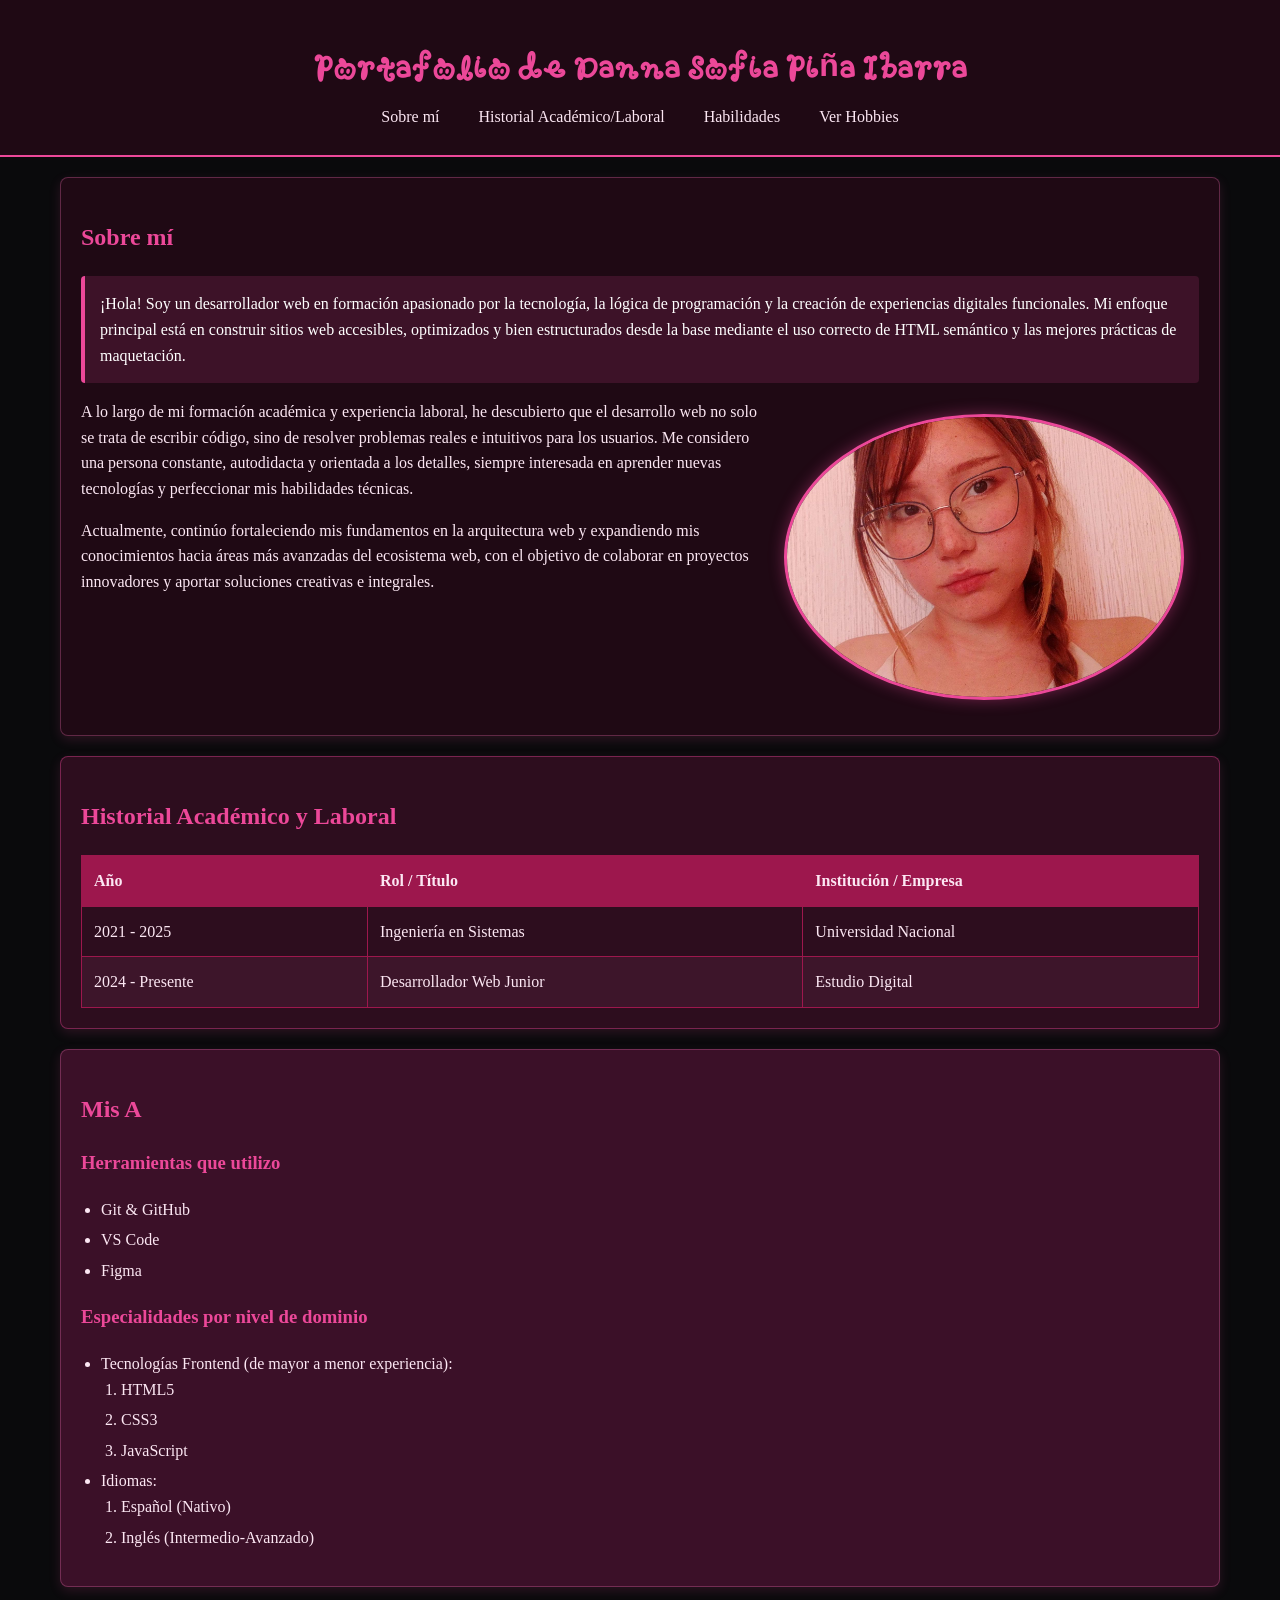
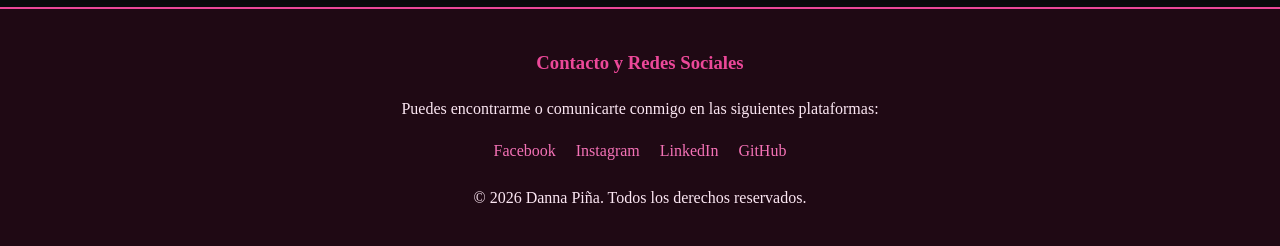
<file: MiPrimerServidor/target/classes/static/index.html>
<!DOCTYPE html>
<html lang="es">
<head>
    <meta charset="UTF-8">
    <meta name="viewport" content="width=device-width, initial-scale=1.0">
    <title>Mi Portafolio Personal</title>
    <link rel="stylesheet" href="./CSS/styles.css">
</head>

<body>
<header>
    <h1>Portafolio de Danna Sofia Piña Ibarra</h1>
    <nav>
        <a href="#sobre-mi">Sobre mí</a>
        <a href="#experiencia">Historial Académico/Laboral</a>
        <a href="#habilidades">Habilidades</a>
        <a href="hobbies.html">Ver Hobbies</a>
    </nav>
</header>

<main>
    <section id="sobre-mi">
        <h2>Sobre mí</h2>
        <p class="destacado">¡Hola! Soy un desarrollador web en formación apasionado por la tecnología,
            la lógica de programación y la creación de experiencias digitales funcionales.
            Mi enfoque principal está en construir sitios web accesibles, optimizados y
            bien estructurados desde la base mediante el uso correcto de HTML semántico y
            las mejores prácticas de maquetación.</p>

        <img class="foto-perfil" src="yo.jpeg" alt="Foto de perfil de Danna Piña" width="400px">

        <p>A lo largo de mi formación académica y experiencia laboral, he descubierto que el
            desarrollo web no solo se trata de escribir código, sino de resolver problemas reales
            e intuitivos para los usuarios. Me considero una persona constante, autodidacta y
            orientada a los detalles, siempre interesada en aprender nuevas tecnologías y
            perfeccionar mis habilidades técnicas.</p>

        <p>Actualmente, continúo fortaleciendo mis fundamentos en la arquitectura web y expandiendo
            mis conocimientos hacia áreas más avanzadas del ecosistema web, con el objetivo de colaborar
            en proyectos innovadores y aportar soluciones creativas e integrales.</p>
    </section>

    <section id="experiencia">
        <h2>Historial Académico y Laboral</h2>
        <table>
            <thead>
            <tr>
                <th>Año</th>
                <th>Rol / Título</th>
                <th>Institución / Empresa</th>
            </tr>
            </thead>
            <tbody>
            <tr>
                <td>2021 - 2025</td>
                <td>Ingeniería en Sistemas</td>
                <td>Universidad Nacional</td>
            </tr>
            <tr>
                <td>2024 - Presente</td>
                <td>Desarrollador Web Junior</td>
                <td>Estudio Digital</td>
            </tr>
            </tbody>
        </table>
    </section>

    <section id="habilidades">
        <h2>Mis A</h2>

        <h3>Herramientas que utilizo</h3>
        <ul>
            <li>Git & GitHub</li>
            <li>VS Code</li>
            <li>Figma</li>
        </ul>

        <h3>Especialidades por nivel de dominio</h3>
        <ul>
            <li>
                Tecnologías Frontend (de mayor a menor experiencia):
                <ol>
                    <li>HTML5</li>
                    <li>CSS3</li>
                    <li>JavaScript</li>
                </ol>
            </li>
            <li>
                Idiomas:
                <ol>
                    <li>Español (Nativo)</li>
                    <li>Inglés (Intermedio-Avanzado)</li>
                </ol>
            </li>
        </ul>
    </section>
</main>

<footer>
    <h3>Contacto y Redes Sociales</h3>
    <p>Puedes encontrarme o comunicarte conmigo en las siguientes plataformas:</p>

    <ul>
        <li>
            <a href="https://www.facebook.com" target="_blank" rel="noopener noreferrer">Facebook</a>
        </li>
        <li>
            <a href="https://www.instagram.com" target="_blank" rel="noopener noreferrer">Instagram</a>
        </li>
        <li>
            <a href="https://www.linkedin.com" target="_blank" rel="noopener noreferrer">LinkedIn</a>
        </li>
        <li>
            <a href="https://github.com" target="_blank" rel="noopener noreferrer">GitHub</a>
        </li>
    </ul>

    <p>&copy; 2026 Danna Piña. Todos los derechos reservados.</p>
</footer>

</body>
</html>
</file>
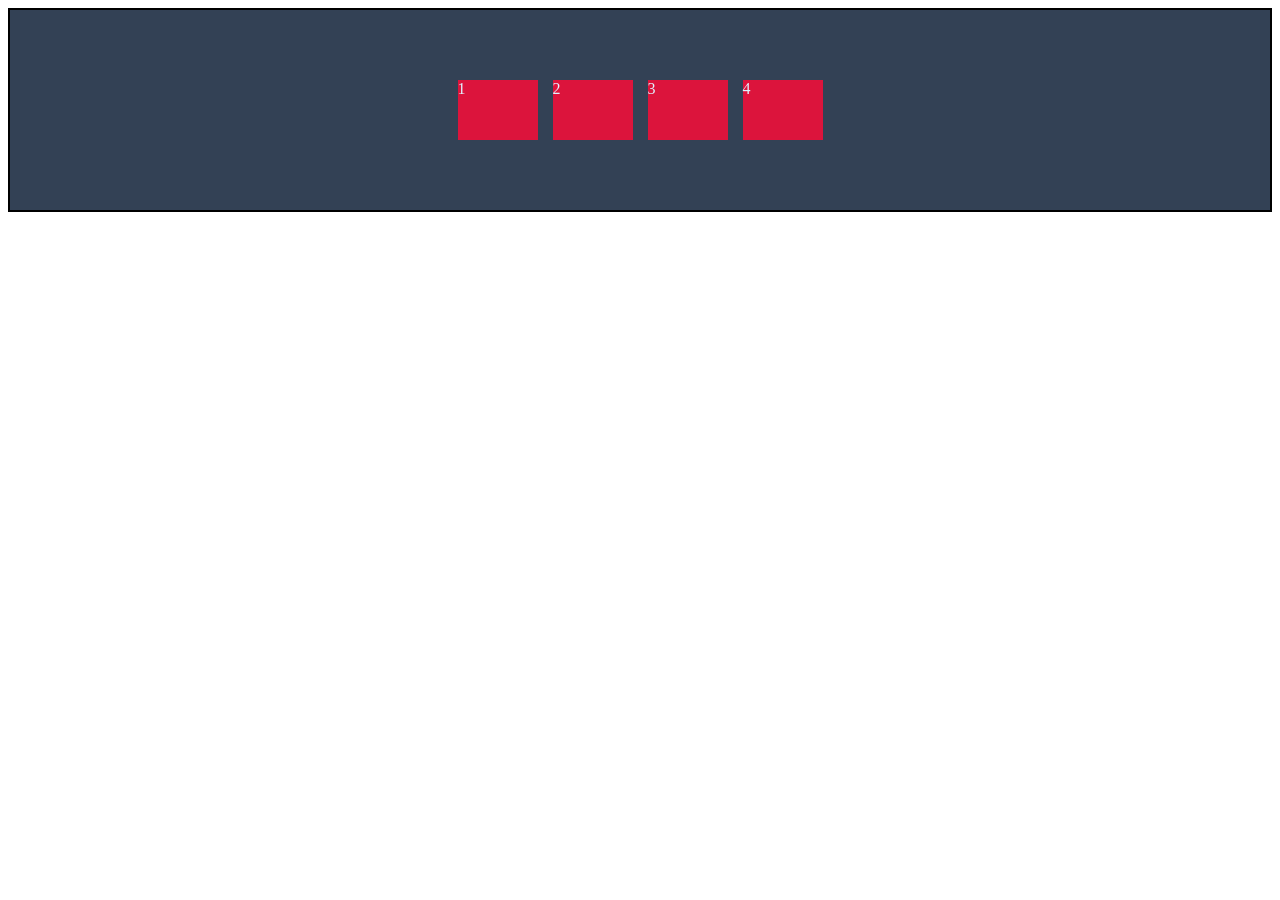
<file: MiPrimerServidor/target/classes/static/flexBox.html>
<!DOCTYPE html>
<html lang="en">
<head>
    <meta charset="UTF-8">
    <title>Demo flexbox</title>
    <meta name="viewport" content="width=device-width, initial-scale=1.0">

    <style>
        .contenedor{
            border: 2px solid black;
            padding: 10px;
            background: #334155;
            display: flex;
            gap: 15px;
            height: 180px;
            justify-content: center;
            align-items: center;
            /**flex-direction: column;*/
        }
        .caja{
            width: 80px;
            height: 60px;
            background: crimson;
            color: #e0f2fe;
        }
    </style>
</head>
<body>
    <div>
        <div class="contenedor">
            <div class="caja">1</div>
            <div class="caja">2</div>
            <div class="caja">3</div>
            <div class="caja">4</div>
        </div>
    </div>
</body>
</html>
</file>
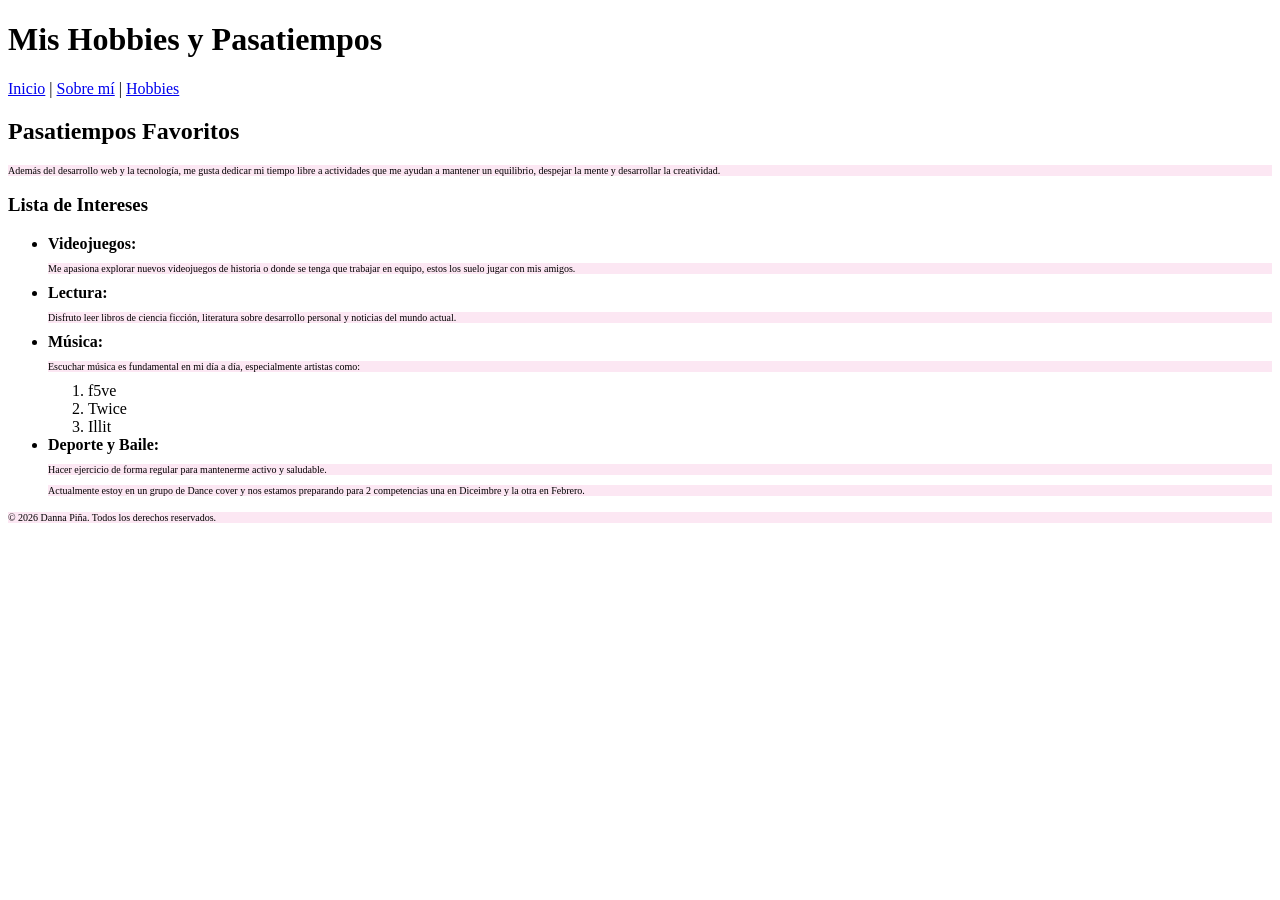
<file: MiPrimerServidor/target/classes/static/hobbies.html>
<!DOCTYPE html>
<html lang="en">
<head>
    <meta charset="UTF-8">
    <title>Mis Hobbies y Pasatiempos</title>
    <meta name="viewport" content="width=device-width, initial-scale=1.0">

    <style>
        * {
            font-family: "Comic Sans MS";
        }
        p {
            font-size: 10px;
            background-color: #fce7f3;
            font-family: "Comic Sans MS";

        }

        #sobre-mi {
            border: #db2777;
        }
    </style>
</head>
<body>
<header>
    <h1>Mis Hobbies y Pasatiempos</h1>
    <nav>
        <a href="index.html">Inicio</a> |
        <a href="index.html#sobre-mi">Sobre mí</a> |
        <a href="hobbies.html">Hobbies</a>
    </nav>
</header>

<main>
    <section>
        <h2>Pasatiempos Favoritos</h2>
        <p>Además del desarrollo web y la tecnología, me gusta dedicar mi tiempo libre a actividades
            que me ayudan a mantener un equilibrio, despejar la mente y desarrollar la creatividad.</p>

        <h3>Lista de Intereses</h3>
        <ul>
            <li>
                <strong>Videojuegos:</strong>
                <p>Me apasiona explorar nuevos videojuegos de historia o donde se tenga que trabajar en equipo,
                    estos los suelo jugar con mis amigos.</p>
            </li>
            <li>
                <strong>Lectura:</strong>
                <p>Disfruto leer libros de ciencia ficción, literatura sobre desarrollo personal y noticias del mundo actual.</p>
            </li>
            <li>
                <strong>Música:</strong>
                <p>Escuchar música es fundamental en mi día a día, especialmente artistas como:</p>
                <ol>
                    <li>f5ve</li>
                    <li>Twice</li>
                    <li>Illit</li>
                </ol>
            </li>
            <li>
                <strong>Deporte y Baile:</strong>
                <p>Hacer ejercicio de forma regular para mantenerme activo y saludable.</p>
                <p>Actualmente estoy en un grupo de Dance cover y nos estamos preparando para 2 competencias una en Diceimbre
                    y la otra en Febrero.</p>
            </li>
        </ul>
    </section>


</main>

<footer>
    <p>&copy; 2026 Danna Piña. Todos los derechos reservados.</p>
</footer>
</body>
</html>
</file>
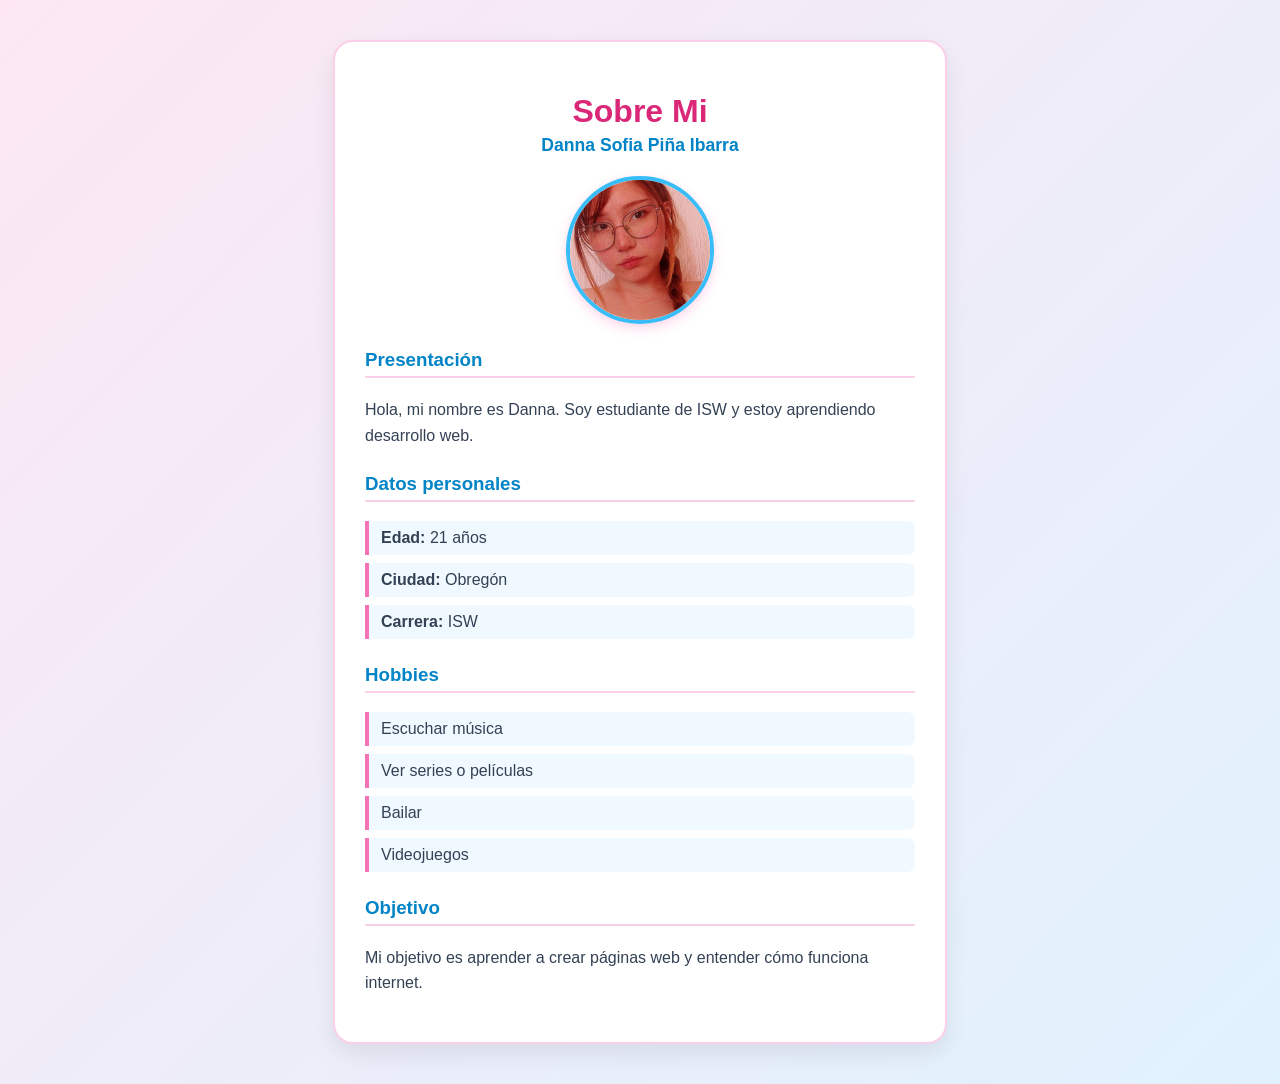
<file: MiPrimerServidor/target/classes/static/SobreMi.html>
<!DOCTYPE html>
<html lang="es">
<head>
    <meta charset="UTF-8">
    <title>Sobre Mí</title>
    <style>
        body {
            font-family: 'Segoe UI', Tahoma, Geneva, Verdana, sans-serif;
            background: linear-gradient(135deg, #fce7f3 0%, #e0f2fe 100%);
            margin: 0;
            padding: 40px 20px;
            color: #334155;
            display: flex;
            justify-content: center;
        }

        .container {
            background-color: #ffffff;
            max-width: 550px;
            width: 100%;
            padding: 30px;
            border-radius: 20px;
            box-shadow: 0 10px 25px rgba(0, 0, 0, 0.08);
            border: 2px solid #fbcfe8;
        }

        h1 {
            color: #db2777;
            text-align: center;
            margin-bottom: 5px;
        }

        h2 {
            color: #0284c7;
            text-align: center;
            font-size: 1.1rem;
            margin-top: 0;
            margin-bottom: 20px;
        }

        .profile-img {
            display: block;
            margin: 0 auto 20px auto;
            width: 140px;
            height: 140px;
            object-fit: cover;
            border-radius: 50%;
            border: 4px solid #38bdf8;
            box-shadow: 0 4px 12px rgba(244, 114, 182, 0.3);
        }

        h3 {
            color: #0284c7;
            border-bottom: 2px solid #fbcfe8;
            padding-bottom: 5px;
            margin-top: 25px;
        }

        p {
            line-height: 1.6;
        }

        ul {
            list-style-type: none;
            padding-left: 0;
        }

        li {
            background-color: #f0f9ff;
            border-left: 4px solid #f472b6;
            margin: 8px 0;
            padding: 8px 12px;
            border-radius: 0 8px 8px 0;
        }
    </style>
</head>
<body>

<div class="container">
    <h1>Sobre Mi</h1>
    <h2>Danna Sofia Piña Ibarra</h2>

    <img src="yo.jpeg" alt="Foto de perfil" class="profile-img">

    <h3>Presentación</h3>
    <p>Hola, mi nombre es Danna. Soy estudiante de ISW y estoy aprendiendo desarrollo web.</p>

    <h3>Datos personales</h3>
    <ul>
        <li><strong>Edad:</strong> 21 años</li>
        <li><strong>Ciudad:</strong> Obregón</li>
        <li><strong>Carrera:</strong> ISW</li>
    </ul>

    <h3>Hobbies</h3>
    <ul>
        <li>Escuchar música</li>
        <li>Ver series o películas</li>
        <li>Bailar</li>
        <li>Videojuegos</li>
    </ul>

    <h3>Objetivo</h3>
    <p>Mi objetivo es aprender a crear páginas web y entender cómo funciona internet.</p>
</div>

</body>
</html>
</file>
<file: MiPrimerServidor/target/classes/static/CSS/styles.css>
:root {
    --bg-color: #0a0a0c;          /* Fondo general negro profundo */
    --pink-light: #fce7f3;        /* Rosa muy claro para textos principales */
    --pink-soft: #f472b6;         /* Rosa medio para enlaces y detalles */
    --pink-primary: #ec4899;      /* Rosa vibrante para títulos y bordes */
    --pink-dark-1: #1f0914;       /* Tono de sección 1 */
    --pink-dark-2: #2d0d1e;       /* Tono de sección 2 */
    --pink-dark-3: #3b1028;       /* Tono de sección 3 */
    --pink-accent: #9d174d;       /* Rosa oscuro para contrastes y encabezados de tablas */

    --border-radius: 8px;
    --spacing: 20px;
}


@font-face{
    font-family: 'RingoCurls-Regular';
    src: url("../fonts/RingoCurls-Regular.woff2") format("woff2");
    font-weight: normal;
    font-style: normal;
}

header h1 {
    font-family: 'RingoCurls-Regular', sans-serif !important;
}

* {
    box-sizing: border-box;
}

body {
    background-color: var(--bg-color);
    color: var(--pink-light);
    line-height: 1.6;
    margin: 0;
    padding: 0;
    display: grid;
    grid-template-rows: auto 1fr auto;
    min-height: 100vh;
}

header {
    background-color: var(--pink-dark-1);
    color: var(--pink-light);
    padding: var(--spacing);
    text-align: center;
    border-bottom: 2px solid var(--pink-primary);
}

header h1 {
    color: var(--pink-primary);
    margin-bottom: 5px;
}
* {
    box-sizing: border-box;
}

body {
    background-color: var(--bg-color);
    color: var(--pink-light);
    line-height: 1.6;
    margin: 0;
    padding: 0;
    display: grid;
    grid-template-rows: auto 1fr auto;
    min-height: 100vh;
}

header {
    background-color: var(--pink-dark-1);
    color: var(--pink-light);
    padding: var(--spacing);
    text-align: center;
    border-bottom: 2px solid var(--pink-primary);
}

header h1 {
    color: var(--pink-primary);
    margin-bottom: 5px;
    font-family: "RingoCurls-Regular", sans-serif;
}

nav {
    display: flex;
    justify-content: center;
    gap: 15px;
}

nav a {
    color: var(--pink-light);
    text-decoration: none;
    padding: 6px 12px;
    border-radius: 4px;
    transition: background-color 0.3s ease, color 0.3s ease;
}

nav a:hover {
    background-color: var(--pink-primary);
    color: #ffffff;
}

main {
    display: grid;
    grid-template-rows: auto;
    gap: var(--spacing);
    padding: var(--spacing);
    max-width: 1200px;
    margin: 0 auto;
    width: 100%;
}

section {
    padding: var(--spacing);
    border-radius: var(--border-radius);
    box-shadow: 0 4px 12px rgba(236, 72, 153, 0.15);
}

/* Diferenciación de tono rosa para cada sección */
#sobre-mi {
    background-color: var(--pink-dark-1);
    border: 1px solid rgba(244, 114, 182, 0.3);
}

#experiencia {
    background-color: var(--pink-dark-2);
    border: 1px solid rgba(236, 72, 153, 0.4);
}

#habilidades {
    background-color: var(--pink-dark-3);
    border: 1px solid rgba(244, 114, 182, 0.3);
}

h1, h2, h3 {
    color: var(--pink-primary);
}

.destacado {
    background-color: rgba(236, 72, 153, 0.15);
    padding: 15px;
    border-left: 4px solid var(--pink-primary);
    font-weight: 500;
    color: #ffffff;
    border-radius: 4px;
}

.foto-perfil {
    float: right;
    margin: 15px;
    border-radius: 50%;
    border: 3px solid var(--pink-primary);
    box-shadow: 0 0 15px rgba(236, 72, 153, 0.4);
}

/* Estilos de Tabla */
table {
    width: 100%;
    border-collapse: collapse;
    margin-top: 10px;
}

table th, table td {
    border: 1px solid var(--pink-accent);
    padding: 12px;
    text-align: left;
    color: var(--pink-light);
}

table thead {
    background-color: var(--pink-accent);
    color: #ffffff;
}

table tbody tr:nth-child(even) {
    background-color: rgba(244, 114, 182, 0.08);
}

/* Estilos de Listas */
ul, ol {
    padding-left: 20px;
}

li {
    margin-bottom: 5px;
}

/* Footer */
footer {
    background-color: var(--pink-dark-1);
    color: var(--pink-light);
    text-align: center;
    padding: var(--spacing);
    border-top: 2px solid var(--pink-primary);
}

footer a {
    color: var(--pink-soft);
    text-decoration: none;
    transition: color 0.2s ease;
}

footer a:hover {
    color: var(--pink-primary);
}

footer ul {
    list-style: none;
    padding: 0;
    display: flex;
    justify-content: center;
    gap: 20px;
}
</file>
